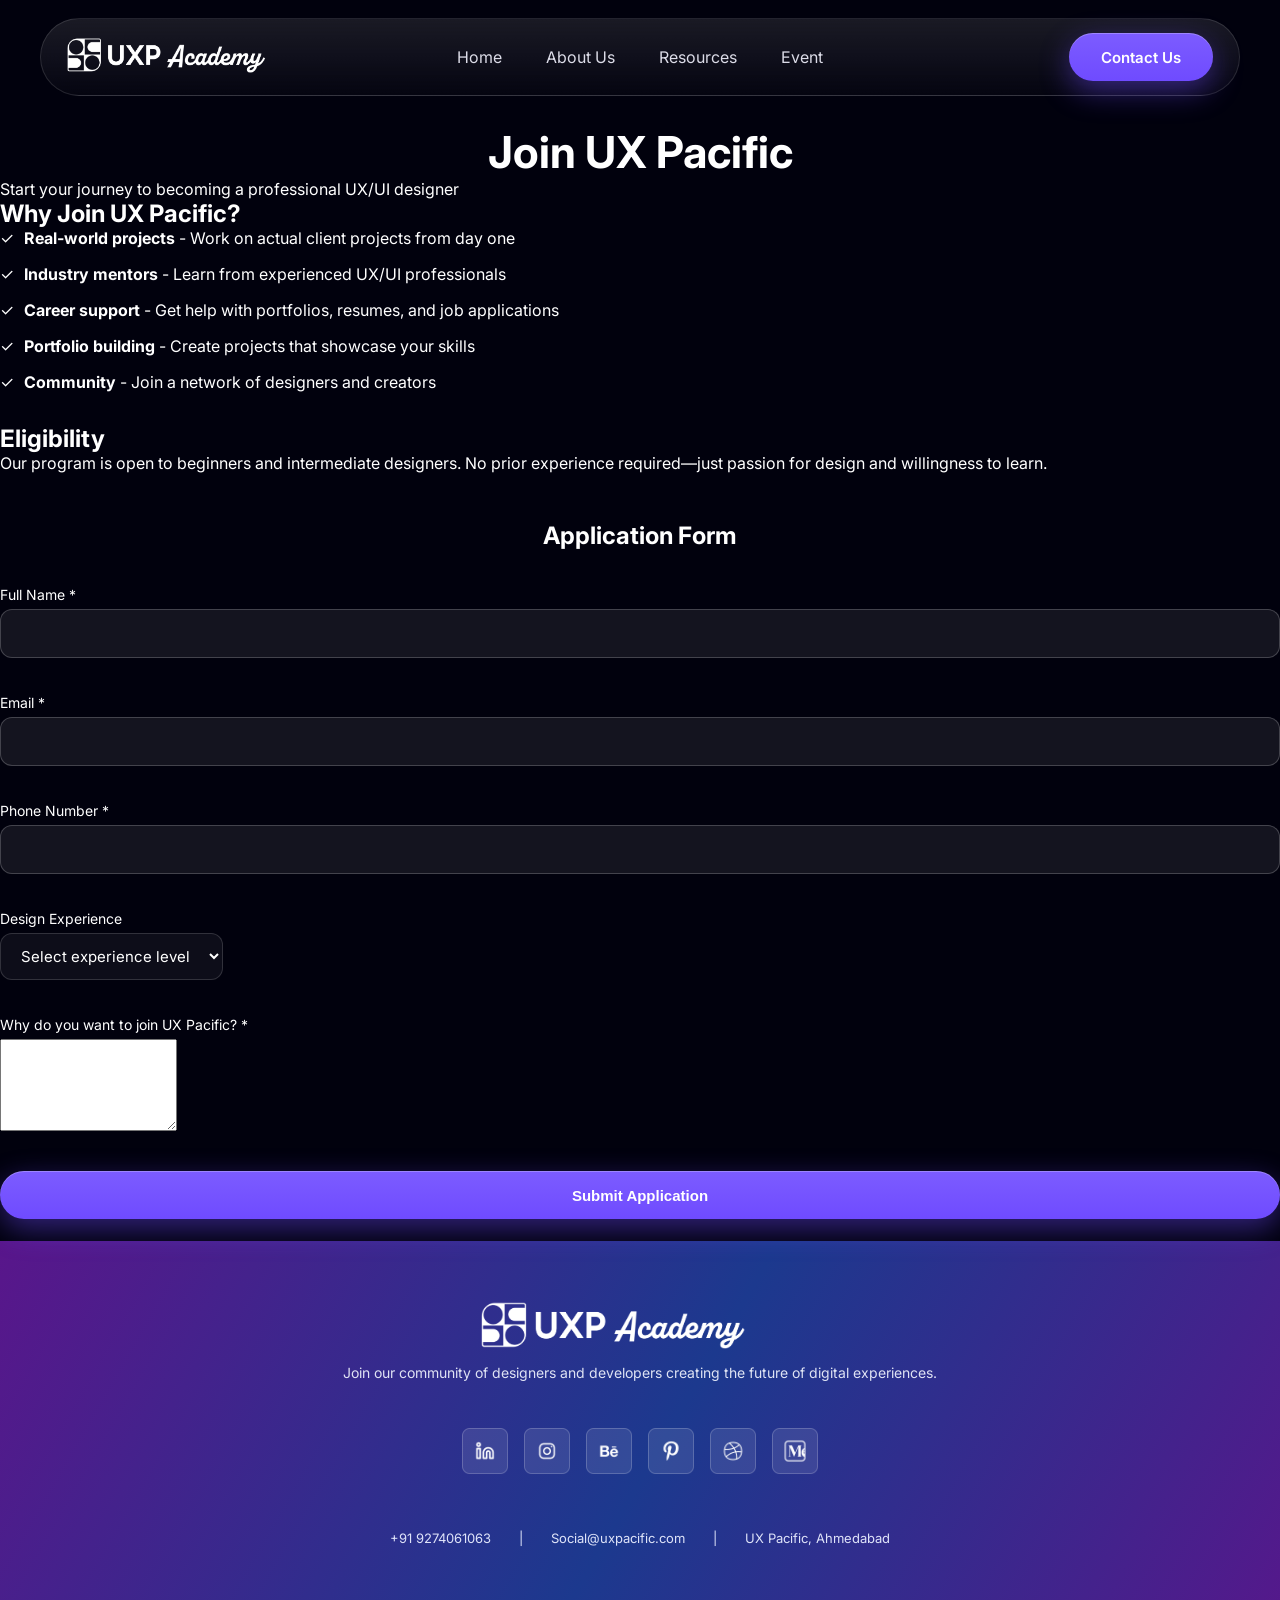
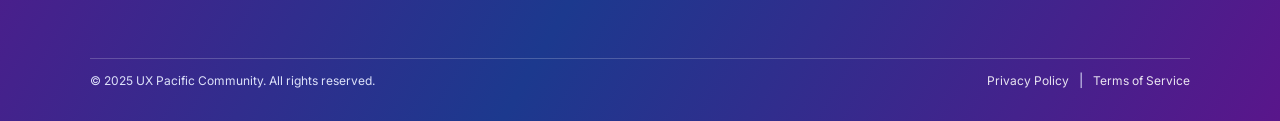
<file: apply.html>
<!DOCTYPE html>
<html lang="en">
<head>
    <meta charset="UTF-8">
    <meta name="viewport" content="width=device-width, initial-scale=1.0">
    <meta name="description" content="Apply to UX Pacific Academy - Start your UX/UI design journey">
    <title>Apply Now - UX Pacific</title>
    <link href="https://fonts.googleapis.com/css2?family=Inter:wght@300;400;500;600;700;800&display=swap" rel="stylesheet">
    <link rel="stylesheet" href="css/style.css">
    <!-- Favicon -->
    <link rel="icon" type="image/png" href="img/faviconUXP444@4x-789.png" />
</head>
<body>
    <nav class="navbar">
        <div class="navbar-container">
            <a href="index.html" class="navbar-brand">
                <img src="img/naya_1@4x.png" alt="UX Pacific Logo">
            </a>
            
            <button class="navbar-toggle" aria-label="Toggle Menu">
                <span></span>
                <span></span>
                <span></span>
            </button>
            
            <div class="navbar-menu">
                <a href="index.html" class="nav-link">Home</a>
                <a href="about.html" class="nav-link">About Us</a>
                <a href="resources.html" class="nav-link">Resources</a>
                <a href="events.html" class="nav-link">Event</a>
            </div>
            
            <a href="contact.html" class="navbar-cta btn-primary" style="margin-left: auto;">Contact Us</a>
        </div>
    </nav>

    <section class="page-hero">
        <div class="container">
            <h1>Join UX Pacific</h1>
            <p>Start your journey to becoming a professional UX/UI designer</p>
        </div>
    </section>

    <section class="page-content">
        <div class="container">
            <div class="content-card" style="margin-bottom: 48px;">
                <h2>Why Join UX Pacific?</h2>
                <ul style="list-style: none; padding: 0;">
                    <li style="margin-bottom: 16px; padding-left: 24px; position: relative;">
                        <span style="position: absolute; left: 0;">✓</span>
                        <strong>Real-world projects</strong> - Work on actual client projects from day one
                    </li>
                    <li style="margin-bottom: 16px; padding-left: 24px; position: relative;">
                        <span style="position: absolute; left: 0;">✓</span>
                        <strong>Industry mentors</strong> - Learn from experienced UX/UI professionals
                    </li>
                    <li style="margin-bottom: 16px; padding-left: 24px; position: relative;">
                        <span style="position: absolute; left: 0;">✓</span>
                        <strong>Career support</strong> - Get help with portfolios, resumes, and job applications
                    </li>
                    <li style="margin-bottom: 16px; padding-left: 24px; position: relative;">
                        <span style="position: absolute; left: 0;">✓</span>
                        <strong>Portfolio building</strong> - Create projects that showcase your skills
                    </li>
                    <li style="margin-bottom: 16px; padding-left: 24px; position: relative;">
                        <span style="position: absolute; left: 0;">✓</span>
                        <strong>Community</strong> - Join a network of designers and creators
                    </li>
                </ul>
                
                <h2 style="margin-top: 32px;">Eligibility</h2>
                <p>
                    Our program is open to beginners and intermediate designers. No prior experience required—just passion for design and willingness to learn.
                </p>
            </div>
            
            <div class="contact-form-card">
                <h2 style="text-align: center; margin-bottom: 32px;">Application Form</h2>
                <form id="applyForm" class="contact-form">
                    <div class="form-group">
                        <label for="apply-name">Full Name *</label>
                        <input type="text" id="apply-name" name="name" required>
                    </div>
                    
                    <div class="form-group">
                        <label for="apply-email">Email *</label>
                        <input type="email" id="apply-email" name="email" required>
                    </div>
                    
                    <div class="form-group">
                        <label for="apply-phone">Phone Number *</label>
                        <input type="tel" id="apply-phone" name="phone" required>
                    </div>
                    
                    <div class="form-group">
                        <label for="apply-experience">Design Experience</label>
                        <select id="apply-experience" name="experience" style="padding: 12px 16px; border-radius: 12px; background: rgba(255, 255, 255, 0.05); border: 1px solid rgba(255, 255, 255, 0.15); color: #fff; font-size: 15px; font-family: 'Inter', sans-serif;">
                            <option value="">Select experience level</option>
                            <option value="beginner">Beginner</option>
                            <option value="intermediate">Intermediate</option>
                            <option value="advanced">Advanced</option>
                        </select>
                    </div>
                    
                    <div class="form-group">
                        <label for="apply-message">Why do you want to join UX Pacific? *</label>
                        <textarea id="apply-message" name="message" rows="6" required></textarea>
                    </div>
                    
                    <button type="submit" class="btn-primary" style="width: 100%;">Submit Application</button>
                    
                    <div id="formMessage" class="form-message"></div>
                </form>
            </div>
        </div>
    </section>

    <footer class="site-footer">
        <div class="footer-main">
            <div class="footer-top">
                <div class="footer-brand">
                    <img src="img/naya_1@4x.png" alt="UX Pacific">
                    <p>Join our community of designers and developers creating the future of digital experiences.</p>
                    <div class="footer-socials">
                        <a href="https://www.linkedin.com/company/uxpacific/" target="_blank" rel="noopener" aria-label="LinkedIn">
                            <img src="img/in.png" alt="LinkedIn">
                        </a>
                        <a href="https://www.instagram.com/official_uxpacific/" target="_blank" rel="noopener" aria-label="Instagram">
                            <img src="img/i.png" alt="Instagram">
                        </a>
                        <a href="https://www.behance.net/ux_pacific" target="_blank" rel="noopener" aria-label="Behance">
                            <img src="img/be.png" alt="Behance">
                        </a>
                        <a href="https://in.pinterest.com/uxpacific/" target="_blank" rel="noopener" aria-label="Pinterest">
                            <img src="img/p.png" alt="Pinterest">
                        </a>
                        <a href="#" target="_blank" rel="noopener" aria-label="Website">
                            <img src="img/bl.png" alt="Website">
                        </a>
                           <a href="https://medium.com/@uxpacific" target="_blank" rel="noopener">
              <img src="img/medium.png" alt="Medium" />
            </a>

                            
                    </div>
                </div>
                
                <div class="footer-contact">
                    <p>+91 9274061063</p>
                    <span>|</span>
                    <p>Social@uxpacific.com</p>
                    <span>|</span>
                    <p>UX Pacific, Ahmedabad</p>
                </div>
            </div>
        </div>
        
        <div class="footer-bottom">
            <p>© 2025 UX Pacific Community. All rights reserved.</p>
            <div class="footer-links">
                <a href="privacy.html">Privacy Policy</a>
                <span>|</span>
                <a href="terms.html">Terms of Service</a>
            </div>
        </div>
    </footer>

    <script src="js/main.js"></script>
</body>
</html>
</file>
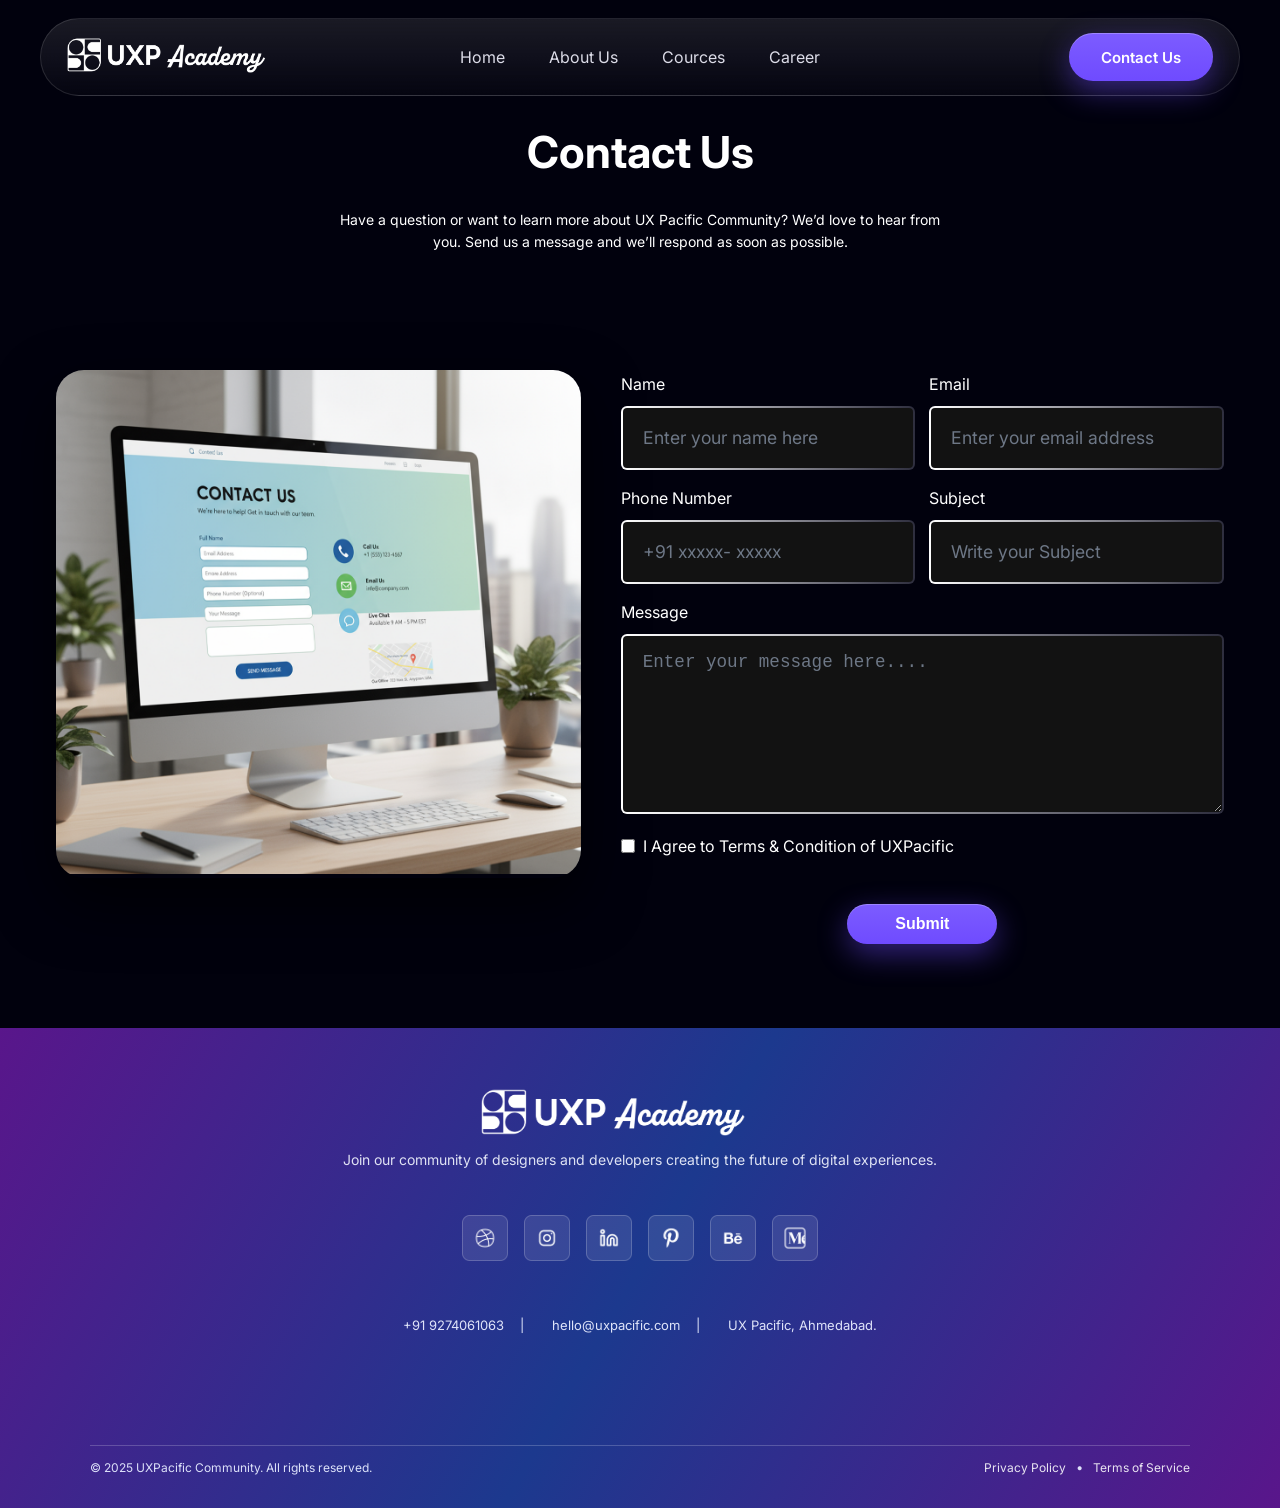
<file: contact.html>
<!DOCTYPE html>
<html lang="en">

<head>
    <meta charset="UTF-8" />
    <meta name="viewport" content="width=device-width, initial-scale=1.0" />
    <title>UX Pacific-Academy</title>

    <!-- Favicon -->
    <link rel="icon" type="image/png" href="img/faviconUXP444@4x-789.png" />

    <!-- Google Font -->
    <link href="https://fonts.googleapis.com/css2?family=Inter:wght@300;400;600;700&display=swap" rel="stylesheet" />

    <link rel="stylesheet" href="css/style.css" />
</head>

<body>
    <!-- NAVBAR -->
    <nav class="navbar">
        <div class="navbar-container">
            <!-- Logo -->
            <a href="#" class="navbar-brand">
                <img src="img/naya_1@4x.png" alt="UX Pacific Logo" />
            </a>

            <!-- Toggle Button -->
            <button class="navbar-toggle" aria-label="Toggle Menu">☰</button>

            <!-- Menu -->
            <div class="navbar-menu">
                <a href="index.html" class="nav-link ">Home</a>
                <a href="index.html#what-sectionx" class="nav-link">About Us</a>
                <a href="cources.html" class="nav-link">Cources</a>
                <a href="career.html" class="nav-link">Career</a>

            </div>

            <!-- CTA -->
            <a href="contact.html" class="navbar-cta btn-primary" style="margin-left: auto;">Contact Us</a>
        </div>
    </nav>


    <main id="home" class="main">


  <div class="hero-title-wrapper">
        <!-- <h1 class="hero-title" style="margin-top: 0;">
            <span class="title-static career-title-spacer">Career</span> -->
            <h1>Contact Us</h1>
            <!-- <span class="title-animated-wrapper">
                <span class="title-animated"></span>
            </span> -->
        </h1>

        <p class="subtitle">
             Have a question or want to learn more about UX Pacific Community? We’d love to hear from you.
                Send us a message and we’ll respond as soon as possible.
        </p>
    </div>

        <section id="contact" class="contact-section">
            <!-- <h2 class="section-title contact-title"></h2> -->
            <!-- <p class="section-subtitle contact-subtitle">
               
            </p> -->

            <div class="contact-grid">
                <!-- LEFT: Image card -->
                <div class="contact-image">
                    <img src="img/ct.png" alt="Contact screen mockup">
                </div>

                <!-- RIGHT: Form (no card background) -->
                <form class="contact-form" action="#" method="post">
                    <div class="contact-row">
                        <div class="contact-field">
                            <label for="name">Name</label>
                            <input id="name" name="name" type="text" placeholder="Enter your name here">
                        </div>
                        <div class="contact-field">
                            <label for="email">Email</label>
                            <input id="email" name="email" type="email" placeholder="Enter your email address">
                        </div>
                    </div>

                    <div class="contact-row">
                        <div class="contact-field">
                            <label for="phone">Phone Number</label>
                            <input id="phone" name="phone" type="tel" placeholder="+91 xxxxx- xxxxx">
                        </div>
                        <div class="contact-field">
                            <label for="subject">Subject</label>
                            <input id="subject" name="subject" type="text" placeholder="Write your Subject">
                        </div>
                    </div>

                    <div class="contact-field">
                        <label for="message">Message</label>
                        <textarea id="message" name="message" rows="5"
                            placeholder="Enter your message here...."></textarea>
                    </div>

                    <div class="contact-footer">
                        <label class="contact-checkbox">
                            <input type="checkbox">
                            <span>
                                I Agree to
                                <a href="#" class="contact-link">Terms &amp; Condition</a>
                                of UXPacific
                            </span>
                        </label>
                    </div>

                    <button type="submit" class="btn-primary contact-submit">Submit</button>
                </form>
            </div>
        </section>

        <!-- CTA / READY SECTION -->

    </main>


    <!-- FINAL CTA SECTION
    <section class="final-cta">
        <div class="final-cta-card">
            <h2>Shop. Collab. Create.</h2>

            <p>
                Explore UX Pacific’s exclusive merchandise, booklets, and design
                templates made for creators like you. Collaborate with our growing
                community to learn, share, and bring new ideas to life.
            </p>

            <div class="final-cta-actions">
                <a href="#" class="btn-primary">Start a Collaboration</a>
                <a href="#" class="btn-outline">Visit the Shop</a>
            </div>
        </div>
    </section> -->



    <footer id="" class="site-footer">
        <div class="footer-main">
            <div class="footer-top">
                <div class="footer-brand">
                    <img src="img/naya_1@4x.png" alt="UX Pacific" />
                    <p>
                        Join our community of designers and developers creating the future
                        of digital experiences.
                    </p>
                    <div class="footer-socials">
                        <a href="https://dribbble.com/social-ux-pacific" target="_blank" rel="noopener">
                            <img src="img/bl.png" alt="Dribbble" />
                        </a>

                        <a href="https://www.instagram.com/official_uxpacific/" target="_blank" rel="noopener">
                            <img src="img/i.png" alt="Instagram" />
                        </a>

                        <a href="https://www.linkedin.com/company/uxpacific/" target="_blank" rel="noopener">
                            <img src="img/in.png" alt="LinkedIn" />
                        </a>

                        <a href="https://in.pinterest.com/uxpacific/" target="_blank" rel="noopener">
                            <img src="img/p.png" alt="Pinterest" />
                        </a>

                        <a href="https://www.behance.net/ux_pacific" target="_blank" rel="noopener">
                            <img src="img/be.png" alt="Behance" />
                        </a>

                           <a href="https://medium.com/@uxpacific" target="_blank" rel="noopener">
              <img src="img/medium.png" alt="Medium" />
            </a>
                    </div>
                </div>

                <div class="footer-contact">
                    <p>+91 9274061063&nbsp;&nbsp;&nbsp;&nbsp;|</p>
                    <p>hello@uxpacific.com&nbsp;&nbsp;&nbsp;&nbsp;|</p>
                    <p>UX Pacific, Ahmedabad.</p>
                </div>
            </div>
        </div>

        <div class="footer-bottom">
            <p>© 2025 UXPacific Community. All rights reserved.</p>
            <div class="footer-links">
                <a href="#">Privacy Policy</a>
                <span>•</span>
                <a href="#">Terms of Service</a>
            </div>
        </div>
    </footer>

    <!-- <script src="js/main.js"></script> -->
    <script>
        const toggle = document.querySelector(".navbar-toggle");
        const menu = document.querySelector(".navbar-menu");

        toggle.addEventListener("click", () => {
            menu.classList.toggle("show");
        });
    </script>
</body>
<!-- </html> -->
</file>
<file: css/style.css>
:root {
  --glass: rgba(255, 255, 255, 0.08);
  --border: rgba(255, 255, 255, 0.15);
  --primary: #5b6cff;
}

* {
  margin: 0;
  padding: 0;
  box-sizing: border-box;
}

body {
  font-family: "Inter", sans-serif;
  /* background: radial-gradient(circle at top, #0b0b24 0%, #020210 70%); */
  min-height: 100vh;
  background: #01010D;
  color: #fff;
  overflow-x: hidden;
}

/* NAVBAR */
.navbar {
  position: fixed;
  top: 18px;
  width: 100%;
  z-index: 1000;
}

.navbar-container {
  max-width: 1200px;
  margin: auto;
  padding: 14px 26px;

  display: flex;
  align-items: center;
  gap: 20px;

  background: linear-gradient(180deg,
      rgba(255, 255, 255, 0.1),
      rgba(255, 255, 255, 0.02));
  backdrop-filter: blur(18px);
  border: 1px solid rgba(255, 255, 255, 0.12);
  border-radius: 999px;

  /* box-shadow: 0 20px 50px rgba(0, 0, 0, 0.45),
      inset 0 1px 0 rgba(255, 255, 255, 0.15); */
}

.navbar-brand img {
  height: 36px;
}

/* Center menu */
.navbar-menu {
  position: absolute;
  left: 50%;
  transform: translateX(-50%);
  display: flex;
  gap: 8px;
}

.nav-link {
  padding: 8px 18px;
  border-radius: 999px;
  color: #dcdce8;
  font-size: 16px;
  transition: all 0.25s ease;
  text-decoration: none;
}

.nav-link:hover,
.nav-link.active {
  background: rgba(255, 255, 255, 0.12);
  color: #fff;
}

/* CTA */
.navbar-cta {
  /* margin-left: 12px; */
  padding: 10px 22px;
  border-radius: 999px;
  background: linear-gradient(180deg, #6f7cff, #4c56e0);
  color: #fff;
  text-decoration: none;
  font-size: 16px;
  font-weight: 600;
  margin-left: auto;
}

/* TOGGLE */
.navbar-toggle {
  display: none;
  margin-left: auto;
  background: none;
  border: none;
  color: #fff;
  font-size: 22px;
  cursor: pointer;
}

.btn-primary {
  display: inline-flex;
  align-items: center;
  justify-content: center;
  height: 48px;
  color: rgb(255, 255, 255);
  font-size: 15px;
  font-weight: 600;
  cursor: pointer;
  box-shadow: rgba(111, 75, 255, 0.45) 0px 10px 30px,
    rgba(255, 255, 255, 0.25) 0px 1px 0px inset;
  padding: 0px 32px;
  border-radius: 999px;
  background: linear-gradient(rgb(124, 92, 255), rgb(111, 75, 255));
  text-decoration: none;
  white-space: nowrap;
  border-width: initial;
  border-style: none;
  border-color: initial;
  border-image: initial;
  transition: transform 0.2s, box-shadow 0.2s, background 0.2s;
}

.btn-primary:hover {
  transform: translateY(-2px);
  box-shadow: rgba(111, 75, 255, 0.6) 0px 15px 40px,
    rgba(255, 255, 255, 0.25) 0px 1px 0px inset;
  background: linear-gradient(rgb(134, 102, 255), rgb(121, 85, 255));
}

.btn-outline {
  display: inline-flex;
  align-items: center;
  justify-content: center;
  height: 48px;
  color: rgb(255, 255, 255);
  font-size: 15px;
  font-weight: 500;
  cursor: pointer;
  box-shadow: rgba(124, 92, 255, 0.25) 0px 0px 0px 1px inset;
  padding: 0px 32px;
  border-radius: 999px;
  background: transparent;
  text-decoration: none;
  white-space: nowrap;
  border-width: 1.5px;
  border-style: solid;
  border-color: rgba(124, 92, 255, 0.65);
  border-image: initial;
  transition: background-color 0.2s, border-color 0.2s, transform 0.2s;
}

.btn-primary-gradient {
  background: radial-gradient(#30496e, #32329b);
  border: none;
  border-radius: 30px;
  padding: 10px 22px;
  color: #fff;
}

.hero .btn-lg {
  padding: 14px 36px;
  border-radius: 40px;
  font-size: 16px;
  /* text-decoration: none; */
}

/* ================= MOBILE ================= */
/* ================= MOBILE ================= */
@media (max-width: 768px) {
  .navbar-container {
    border-radius: 22px;
    position: relative;
  }

  .navbar-toggle {
    display: block;
  }

  .navbar-menu {
    position: absolute;
    top: calc(100% + 12px);
    left: 0;
    right: 0;
    width: 100%;
    
    flex-direction: column;
    background: rgba(10, 10, 40, 0.98);
    border-radius: 22px;
    padding: 16px;

    backdrop-filter: blur(20px);
    box-shadow: 0 30px 80px rgba(0, 0, 0, 0.7);

    opacity: 0;
    visibility: hidden;
    transform: translateY(-12px);
    transition: 0.3s ease;
  }

  .navbar-menu.show {
    opacity: 1;
    visibility: visible;
    transform: translateY(0);
  }

  .navbar-cta {
    display: flex !important;
    position: absolute !important;
    right: 70px;
    top: 50%;
    transform: translateY(-50%);
    width: 38px;
    height: 38px;
    padding: 0 !important;
    border-radius: 12px;
    background: rgba(255, 255, 255, 0.08) !important;
    border: 1px solid rgba(255, 255, 255, 0.15) !important;
    color: transparent !important;
    font-size: 0 !important;
    align-items: center;
    justify-content: center;
    box-shadow: none !important;
    margin: 0 !important;
  }

  .navbar-cta::after {
    content: "";
    display: block;
    width: 18px;
    height: 18px;
    background-image: url("data:image/svg+xml,%3Csvg fill='%23ffffff' viewBox='0 0 24 24' xmlns='http://www.w3.org/2000/svg'%3E%3Cpath d='M22 6c0-1.1-.9-2-2-2H4c-1.1 0-2 .9-2 2v12c0 1.1.9 2 2 2h16c1.1 0 2-.9 2-2V6zm-2 0l-8 5-8-5h16zm0 12H4V8l8 5 8-5v10z'/%3E%3C/svg%3E");
    background-size: contain;
    background-repeat: no-repeat;
    background-position: center;
  }

  .nav-link {
    width: 100%;
    text-align: left;
    padding: 14px 18px;
  }
}

/* Hero  */

/* Animated Hero Section Styles */
.animated-hero {
  width: 100%;
  /* background: linear-gradient(135deg, #0f0f23 0%, #1a1a2e 100%); */
}

.hero-container {
  max-width: 1200px;
  margin: 0 auto;
  padding: 0 1rem;
}

.hero-content {
  display: flex;
  flex-direction: column;
  align-items: center;
  justify-content: center;
  gap: 2rem;
  padding: 5rem 0;
}

/* Badge Button */
.hero-badge-wrapper {
  display: flex;
  justify-content: center;
}

.hero-badge {
  display: inline-flex;
  align-items: center;
  gap: 0.75rem;
  padding: 0.5rem 1rem;
  background: rgba(255, 255, 255, 0.1);
  border: 1px solid rgba(255, 255, 255, 0.2);
  border-radius: 9999px;
  color: #e2e8f0;
  font-size: 0.875rem;
  text-decoration: none;
  transition: all 0.3s ease;
  margin: 0;
}

.hero-badge:hover {
  background: rgba(255, 255, 255, 0.15);
  transform: translateY(-2px);
}

.hero-badge .arrow-icon {
  width: 1rem;
  height: 1rem;
}

/* Title Section */
.hero-title-wrapper {
  display: flex;
  flex-direction: column;
  align-items: center;
  gap: 1rem;
}

.hero-title {
  font-size: 3rem;
  font-weight: 400;
  letter-spacing: -0.025em;
  text-align: center;
  color: #94a3b8;
  max-width: 42rem;
  margin: 0;
  line-height: 1.2;
}

.title-static {
  display: block;
  color: #e7e7e7;
}

.title-animated-wrapper {
  position: relative;
  display: flex;
  justify-content: center;
  overflow: hidden;
  min-height: 1.3em;
  padding: 0.25rem 0;
}

.title-animated {
  font-weight: 600;
  color: #ffffff;
  display: inline-block;
}

/* Word Animation */
.title-word {
  position: absolute;
  left: 50%;
  transform: translateX(-50%);
  opacity: 0;
  transition: all 0.5s cubic-bezier(0.4, 0, 0.2, 1);
}

.title-word.active {
  opacity: 1;
  transform: translateX(-50%) translateY(0);
}

.title-word.exit-up {
  opacity: 0;
  transform: translateX(-50%) translateY(-100%);
}

.title-word.enter-down {
  opacity: 0;
  transform: translateX(-50%) translateY(100%);
}

/* Description */
.hero-description {
  font-size: 1.125rem;
  line-height: 1.75;
  letter-spacing: -0.01em;
  color: #64748b;
  max-width: 42rem;
  text-align: center;
  margin: 0;
}

/* Buttons */
.hero-buttons {
  display: flex;
  flex-direction: row;
  gap: 0.75rem;
}

.btn-hero {
  background: linear-gradient(180deg, #6f7cff, #4c56e0);
  display: inline-flex;
  align-items: center;
  gap: 0.75rem;
  padding: 0.75rem 1.5rem;
  border-radius: 999px;
  font-size: 1rem;
  font-weight: 500;
  text-decoration: none;
  transition: all 0.3s ease;
  cursor: pointer;
}

.btn-outline {
  background: transparent;
  border: 1px solid rgba(255, 255, 255, 0.2);
  color: #e2e8f0;
}

.btn-outline:hover {
  background: rgba(255, 255, 255, 0.1);
  border-color: rgba(255, 255, 255, 0.3);
}

.btn-hero svg {
  width: 1rem;
  height: 1rem;
}

/* Responsive Design */
@media (min-width: 768px) {
  .hero-content {
    padding: 10rem 0;
  }

  .hero-title {
    font-size: 62px;
  }

  .title-animated-wrapper {
    padding-bottom: 1rem;
    padding-top: 0.25rem;
  }

  .hero-description {
    font-size: 1.25rem;
    margin-bottom: 16px;
    color: #bdbdbd;
  }
}

@media (max-width: 640px) {
  .hero-content {
    padding-top: 8rem;
    padding-bottom: 4rem;
    gap: 1.5rem;
  }

  .hero-title {
    font-size:30px;
  }

  .hero-description {
    font-size: 15px;
  }

  .hero-buttons {
    flex-direction: column;
    width: 100%;
    align-items: center;
    gap: 1rem;
  }

  .btn-hero {
    justify-content: center;
    width: 100%;
  }
  
  .cta-wrapper {
    display: flex;
    justify-content: center;
    width: 100%;
  }
}





.cta-wrapper {
  position: relative;
  /* display: inline-block; */
}

/* Hover Image Box */
.hover-image {
  position: absolute;
  bottom: 120%;
  /* position above button */
  left: 50%;
  transform: translateX(-50%) translateY(10px);
  opacity: 0;
  visibility: hidden;
  transition: all 0.3s ease;
  z-index: 10;
}

/* Image Styling */
.hover-image img {
  width: 120px;
  border-radius: 12px;
  box-shadow: 0 15px 40px rgba(0, 0, 0, 0.25);
}

/* Show on Hover */
.cta-wrapper:hover .hover-image {
  opacity: 1;
  visibility: visible;
  transform: translateX(-50%) translateY(0);
}

/* ===============================
     WHAT WE DO – FINAL VERSION
  ================================ */

.what-section {
  padding: 100px 16px;
  background: transparent;
}

.what-container {
  max-width: 1200px;
  margin: auto;
}

/* Header */
.what-header {
  text-align: center;
  margin-bottom: 60px;
}

.what-header h2 {
  font-size: 42px;
  font-weight: 800;
}

.what-header p {
  margin-top: 10px;
  font-size: 14px;
  color: var(--text-muted);
}

.what-section-content {
  /* border: 1px solid rgba(255, 255, 255, 0.15); */
  border-radius: 20px;
  padding: 20px;
  width: 100%;
  max-width: 1200px;
  margin: 0 auto;
  display: flex;
  flex-direction: column;
}

/* ================= TOP GRID ================= */

.what-top-grid {
  display: grid;
  grid-template-columns: 2fr 1fr;
  gap: 24px;
  margin-bottom: 32px;
}

/* Image Card */
.what-image {
  border-radius: 20px;
  overflow: hidden;
  border: 1px solid rgba(255, 255, 255, 0.15);
  width: 100%;
  height: auto;
  min-height: 220px;
}

.what-image img {
  width: 100%;
  height: 100%;
  object-fit: cover;
}

/* About Card */
.what-about {
  padding: 28px;
  border-radius: 20px;
  background: linear-gradient(180deg,
      rgba(255, 255, 255, 0.06),
      rgba(255, 255, 255, 0.02));
  border: 1px solid rgba(255, 255, 255, 0.15);
  text-align: center;
}

.what-about h3 {
  font-size: 26px;
  margin-bottom: 12px;
  text-align: center;
}

.what-about p {
  font-size: 15px;
  line-height: 1.6;
  color: var(--text-muted);
  margin-bottom: 10px;
}

/* ================= BOTTOM CARDS ================= */

.what-cards {
  display: grid;
  grid-template-columns: repeat(3, 1fr);
  gap: 24px;
}

.what-card {
  padding: 28px;
  border-radius: 20px;
  background: linear-gradient(180deg,
      rgba(255, 255, 255, 0.06),
      rgba(255, 255, 255, 0.02));
  border: 1px solid rgba(255, 255, 255, 0.15);
  transition: 0.3s ease;
  width: 100%;
  min-height: 220px;
  /* NEW */
  text-align: center;
}

.what-card:hover {
  transform: translateY(-6px);
  border-color: var(--primary);
}

.card-icon {
  width: 38px;
  height: 38px;
  border-radius: 10px;
  background: rgba(255, 255, 255, 0.12);

  display: flex;
  align-items: center;
  justify-content: center;

  margin: 0 auto 14px;
  /* CENTER ICON */
  font-size: 18px;
}

.what-card h4 {
  font-size: 16px;
  margin-bottom: 8px;
  margin-top: 26px;
}

.what-card p {
  font-size: 13px;
  line-height: 1.6;
  color: var(--text-muted);
}

/* ================= RESPONSIVE ================= */

@media (max-width: 900px) {
  .what-top-grid {
    grid-template-columns: 1fr;
  }

  .what-image {
    height: 220px;
  }

  .what-cards {
    grid-template-columns: 1fr;
  }
}

@media (max-width: 480px) {
  .what-header h2 {
    font-size: 28px;
  }

  .what-about,
  .what-card {
    padding: 20px;
  }
}

/* ===============================
     WHAT YOU WILL LEARN
  ================================ */

.learn-section {
  padding: 100px 16px;
}

.learn-container {
  max-width: 1200px;
  margin: auto;
  text-align: center;
}

/* Small write-up */
.learn-intro {
  font-size: 14px;
  color: var(--text-muted);
  max-width: 520px;
  margin: 0 auto 18px;
  line-height: 1.6;
}

/* Title */
.learn-title {
  font-size: 40px;
  font-weight: 800;
  margin-bottom: 32px;
}

.learn-title span {
  font-weight: 500;
  font-size: 18px;
  color: var(--text-muted);
}

/* Cards layout */
.learn-cards {
  display: grid;
  grid-template-columns: repeat(3, 1fr);
  gap: 40px;
}

/* Card base */
.learn-card {
  position: relative;
  padding: 32px 26px;
  border-radius: 22px;
  border: 1px solid rgba(255, 255, 255, 0.15);
  background: linear-gradient(180deg,
      rgba(255, 255, 255, 0.06),
      rgba(255, 255, 255, 0.02));
  text-align: center;
  overflow: hidden;
  min-height: 275px;
  width: 100%;
}

/* Diagonal pattern */
.learn-card::before {
  content: "";
  position: absolute;
  inset: 0;
  background-size: 14px 14px;
  opacity: 0.25;
  pointer-events: none;
}

/* Pattern colors */
.learn-card.green::before {
  /* background-image: repeating-linear-gradient(
      135deg,
      rgba(70,255,150,0.35) 0,
      rgba(70,255,150,0.35) 4px,
      transparent 4px,
      transparent 10px
    ); */
}

.learn-card.pink::before {
  /* background-image: url(img/DMDM.png); */
}

.learn-card.teal::before {
  /* background-image: repeating-linear-gradient(
      135deg,
      rgba(80,220,220,0.35) 0,
      rgba(80,220,220,0.35) 4px,
      transparent 4px,
      transparent 10px
    ); */
}

/* Icon dot */
/* .learn-icon {
    width: 46px;
    height: 46px;
    border-radius: 50%;
  
    background: rgba(0, 0, 0, 0.7);
    border: 2px solid rgba(255, 255, 255, 0.6);
  
    display: flex;
    align-items: center;
    justify-content: center;
  
    margin: 0 auto 16px;
    position: relative;
    z-index: 2;
  } */

.learn-icon img {
  width: 50x;
  height: 50px;
  /* object-fit: contain; */
  /* filter: brightness(1.1); */
}

/* Card text */
.learn-card h4 {
  font-size: 18px;
  margin-bottom: 10px;
  position: relative;
  z-index: 1;
  margin-top: 15px;
}

.learn-card p {
  font-size: 14px;
  color: var(--text-muted);
  line-height: 1.6;
  position: relative;
  z-index: 1;
}

/* ===============================
     RESPONSIVE
  ================================ */

@media (max-width: 900px) {
  .learn-cards {
    grid-template-columns: 1fr;
  }
}

@media (max-width: 480px) {
  .learn-title {
    font-size: 28px;
  }

  .learn-title span {
    display: block;
    margin-top: 6px;
  }

  .learn-card {
    padding: 26px 20px;
  }
}

/* ===============================
     PROGRAM DETAILS – FINAL CSS
  ================================ */

.program-details {
  max-width: 1200px;
  margin: auto;
}

.program-container {
  /* background: radial-gradient(circle at top, #14142b, #06060c); */
  border-radius: 20px;
  padding: 50px;
  border: 1px solid rgba(255, 255, 255, 0.15);
  /* box-shadow: 0 20px 60px rgba(0, 0, 0, 0.6); */
}

/* Header */
.program-header {
  text-align: center;
  margin-bottom: 50px;
}

.program-header h1 {
  font-size: 48px;
  font-weight: 700;
}

.program-header p {
  margin-top: 10px;
  color: #a0a0b5;
  font-size: 16px;
}

/* Content */
.program-content {
  display: grid;
  grid-template-columns: 1fr auto 1.3fr auto 1fr;
  gap: 40px;
  align-items: center;
}

/* Left Info */
.program-info .info-item {
  display: flex;
  align-items: center;
  gap: 14px;
  margin-bottom: 22px;
  font-size: 18px;
}

.icon {
  background: linear-gradient(135deg, #5f4ad8, #8a7bff);
  padding: 12px;
  border-radius: 12px;
}

/* Divider */
.divider {
  width: 1px;
  height: 180px;
  background: rgba(255, 255, 255, 0.15);
}




/* Mentors */
.mentors h3,
.pricing h3 {
  font-size: 24px;
  margin-bottom: 20px;
}

.mentor-card {
  display: flex;
  align-items: center;
  gap: 14px;
  margin-bottom: 20px;
}

.mentor-card img {
  width: 56px;
  height: 56px;
  border-radius: 12px;
  object-fit: cover;
}

.mentor-card h4 {
  font-size: 16px;
}

.mentor-card p {
  font-size: 14px;
  color: #9fa0b5;
}

.linkedin {
  margin-left: auto;
  background: #0077b5;
  width: 26px;
  height: 26px;
  border-radius: 6px;
  display: grid;
  place-items: center;
  font-weight: 700;
  font-size: 14px;
}

/* Pricing */
.price {
  display: flex;
  align-items: center;
  gap: 16px;
  margin: 20px 0;
}

.price .current {
  font-size: 42px;
  font-weight: 700;
}

.price .old {
  text-decoration: line-through;
  color: #7d7d95;
  font-size: 20px;
}

.note {
  color: #9fa0b5;
  font-size: 14px;
  margin-bottom: 30px;
}

.apply-btn {
  background: linear-gradient(135deg, #6b5cff, #9b8cff);
  border: none;
  padding: 14px 36px;
  border-radius: 30px;
  font-size: 16px;
  color: #fff;
  cursor: pointer;
  transition: transform 0.2s ease, box-shadow 0.2s ease;
}

.apply-btn:hover {
  transform: translateY(-2px);
  box-shadow: 0 10px 30px rgba(107, 92, 255, 0.4);
}

/* Responsive */
@media (max-width: 900px) {
  .program-container {
    padding: 30px;
  }
  
  .program-content {
    grid-template-columns: 1fr;
  }

  .divider {
    display: none;
  }

  .program-header h1 {
    font-size: 36px;
  }
}

@media (max-width: 480px) {
  .program-container {
    padding: 24px 16px;
  }

  .program-header h1 {
    font-size: 28px;
  }

  .program-info .info-item {
    font-size: 15px;
  }

  .price .current {
    font-size: 32px;
  }

  .apply-btn {
    width: 100%;
    text-align: center;
    margin-top: 10px;
  }
}

/* ================= TESTIMONIALS / COMMUNITY ================= */

.reviews-grid-container {
  width: 100%;
  overflow: hidden;
  position: relative;
  padding: 40px 0;
  -webkit-mask-image: linear-gradient(to right,
      transparent,
      black 8%,
      black 92%,
      transparent);
  mask-image: linear-gradient(to right,
      transparent,
      black 8%,
      black 92%,
      transparent);
}

.reviews-grid {
  display: flex;
  width: max-content;
  animation: scroll 45s linear infinite;
}

.review-card-set {
  display: flex;
  flex-shrink: 0;
}

/* ===== CARD ===== */
.testimonial-card {
  width: 310px;
  min-height: 286px;
  padding: 24px;
  margin: 16px;
  border-radius: 16px;
  flex-shrink: 0;

  display: flex;
  flex-direction: column;
  gap: 18px;

  border: 1px solid rgba(255, 255, 255, 0.12);
  box-shadow: 0 10px 30px rgba(0, 0, 0, 0.35);
  color: #e5e7eb;
}

/* Header */
.card-header {
  display: flex;
  justify-content: space-between;
  align-items: center;
}

.stars {
  display: flex;
  gap: 4px;
}

.stars svg {
  width: 18px;
  height: 18px;
}

/* Pill */
.pill {
  padding: 6px 12px;
  font-size: 11px;
  border-radius: 999px;
  border: 1px solid rgba(255, 255, 255, 0.4);
  white-space: nowrap;
}

/* Quote */
.quote {
  font-size: 15px;
  line-height: 1.6;
  color: #d1d5db;
  flex-grow: 1;
}

/* Author */
.author {
  display: flex;
  align-items: center;
  gap: 12px;
  margin-top: auto;
}

.avatar img {
  width: 44px;
  height: 44px;
  border-radius: 50%;
  border: 2px solid #fff;
  object-fit: cover;
}

.author-info .name {
  font-size: 15px;
  font-weight: 700;
  color: #fff;
}

.author-info .title {
  font-size: 13px;
  color: #9ca3af;
}

/* ===== ANIMATION ===== */
@keyframes scroll {
  from {
    transform: translateX(0);
  }

  to {
    transform: translateX(-50%);
  }
}

/* ================= RESPONSIVE ================= */

@media (max-width: 768px) {
  .testimonial-card {
    width: 280px;
    min-height: 320px;
    padding: 20px;
  }

  .quote {
    font-size: 14px;
  }

  .author-info .name {
    font-size: 14px;
  }
}

@media (max-width: 480px) {
  .reviews-grid-container {
    padding: 24px 0;
  }

  .testimonial-card {
    width: 300px;
    min-height: 270px;
    margin: 12px;
  }
}

/* ===== FOOTER BASE (MOBILE FIRST) ===== */
.site-footer {
  margin-top: auto;
  color: #ffffff;
  /* background: linear-gradient(120deg, #1a1248, #5629c5); */
  background: linear-gradient(120deg, #59168b, #1c398e, #59168b);
  display: flex;
  flex-direction: column;
  align-items: center;
  padding: 40px 16px 24px;
}

/* main container width like 1440 layout */
.footer-main,
.footer-bottom {
  width: 100%;
  max-width: 1100px;
}

/* ===== TOP SECTION ===== */
.footer-main {
  display: flex;
  justify-content: center;
}

.footer-top {
  width: 100%;
  display: flex;
  flex-direction: column;
  align-items: center;
  gap: 24px;
  text-align: center;
  margin-bottom: 40px;
}

.footer-brand {
  display: flex;
  flex-direction: column;
  align-items: center;
  /* ⬅ This ensures proper centering */
  justify-content: center;
  width: 100%;
}

.footer-brand img {
  display: block;
  height: 48px;
  /* Slightly bigger like Figma */
  margin: 0 auto 12px;
  /* ⬅ True centering */
}

.footer-brand p {
  margin: 0;
  font-size: 14px;
  max-width: 620px;
  line-height: 1.7;
  color: rgba(243, 246, 255, 0.9);
  margin-bottom: 15px;
}

/* Social icons row */
.footer-socials {
  display: flex;
  gap: 16px;
  justify-content: center;
  align-items: center;
  margin-top: 28px;
}

/* reset default link styles */
.footer-socials a {
  text-decoration: none;
}

/* the rounded glass boxes */
/* .footer-socials a {
    width: 44px;
    height: 44px;
    border-radius: 12px;
    background: rgba(255,255,255,0.06);
    border: 1px solid rgba(255,255,255,0.18);
    backdrop-filter: blur(8px);
  
    display: inline-flex;
    align-items: center;
    justify-content: center;
  
    transition: transform 0.3s ease, box-shadow 0.3s ease, background 0.3s ease;
  } */

/* icon inside */
.footer-socials a img {
  width: 46px;
  height: 46px;
  display: block;
}

/* Removed overlap to fix multi-replace chunk overlap */
/* .footer-socials a:hover {
    transform: rotateZ(-10deg) scale(1.06);
    background: rgba(255,255,255,0.12);
    box-shadow: 0 8px 24px rgba(0,0,0,0.45);
  } */

/* hover effect (same tilt you liked) */
/* .footer-socials a:hover {
    transform: rotateZ(-10deg) scale(1.06);
    background: rgba(255,255,255,0.12);
    box-shadow: 0 8px 24px rgba(0,0,0,0.45);
  } */

/* Contact line */
.footer-contact {
  display: flex;
  flex-direction: column;
  /* mobile: stacked */
  gap: 8px;
  align-items: center;
  justify-content: center;
  font-size: 13px;
  color: rgba(233, 237, 255, 0.95);
  margin-top: 10px;
}

.footer-contact p {
  margin: 0;
  white-space: nowrap;
}

/* ===== BOTTOM SECTION ===== */
.footer-bottom {
  border-top: 1px solid rgba(255, 255, 255, 0.2);
  margin-top: 24px;
  padding-top: 14px;
  display: flex;
  flex-direction: column;
  /* mobile: stacked */
  gap: 10px;
  align-items: center;
  justify-content: center;
  font-size: 12px;
  color: rgba(230, 235, 255, 0.95);
}

.footer-bottom p {
  margin: 0;
}

/* Links row */
.footer-links {
  display: flex;
  align-items: center;
  gap: 10px;
}

.footer-links a {
  color: rgba(255, 255, 255, 0.88);
  text-decoration: none;
  font-size: 12px;
}

.footer-links a:hover {
  text-decoration: underline;
}

/* Dot between links */
.footer-links span {
  display: inline-block;
  font-size: 13px;
  transform: translateY(-1px);
}

.footer-socials img:hover {
  transform: rotateZ(-12deg) scale(1.06);
  filter: drop-shadow(0 4px 12px rgba(255, 255, 255, 0.18));
}

/* ===== TABLET & DESKTOP ===== */
@media (min-width: 768px) {
  .site-footer {
    padding: 50px 24px 28px;
  }

  .footer-contact {
    flex-direction: row;
    /* row on tablet+ */
    gap: 28px;
    margin-top: 16px;
    margin-bottom: 40px;
  }

  .footer-bottom {
    flex-direction: row;
    justify-content: space-between;
    align-items: center;
    gap: 0;
    margin-top: 32px;
  }

  .footer-bottom p {
    text-align: left;
  }
}

@media (min-width: 1024px) {
  .site-footer {
    padding: 60px 32px 32px;
    min-height: 474px;
    /* match Figma height on desktop */
  }

  .footer-top {
    gap: 28px;
  }
}

/* ===============================
           FINAL CTA SECTION
        ================================ */

.final-cta {
  padding: 80px 16px 100px;
}

.final-cta-card {
  max-width: 1200px;
  margin: 0 auto;
  padding: 64px 32px;

  border-radius: 32px;
  border: 1px solid rgba(255, 255, 255, 0.15);

  background: radial-gradient(circle at top right,
      rgba(111, 75, 255, 0.35),
      transparent 40%),
    radial-gradient(circle at bottom left,
      rgba(111, 75, 255, 0.25),
      transparent 45%),
    rgba(8, 8, 24, 0.85);

  backdrop-filter: blur(24px);
  -webkit-backdrop-filter: blur(24px);

  text-align: center;
}

.final-cta-card h2 {
  font-size: 48px;
  font-weight: 800;
  margin-bottom: 16px;
}

.final-cta-card p {
  max-width: 720px;
  margin: 0 auto 32px;
  font-size: 15px;
  line-height: 1.6;
  color: var(--text-muted);
}

/* Buttons */
.final-cta-actions {
  display: flex;
  justify-content: center;
  gap: 16px;
  flex-wrap: wrap;
}

.final-cta-actions .btn-primary,
.final-cta-actions .btn-outline {
  min-width: 200px;
}

/* ===============================
           RESPONSIVE
        ================================ */

@media (max-width: 900px) {
  .final-cta-card h2 {
    font-size: 36px;
  }
}

@media (max-width: 600px) {
  .final-cta {
    padding: 56px 12px 80px;
  }

  .final-cta-card {
    padding: 40px 20px;
    border-radius: 24px;
  }

  .final-cta-card h2 {
    font-size: 28px;
  }

  .final-cta-card p {
    font-size: 14px;
  }

  .final-cta-actions {
    flex-direction: column;
    gap: 12px;
  }

  .final-cta-actions a {
    width: 100%;
  }
}



.contact-section {
  max-width: 1200px;
  margin: 0 auto;
  padding: 16px 16px 80px;
}

.contact-title {
  font-size: 40px;
  font-weight: 700;
  text-align: center;
  margin: 16px 0 15px;
}

.contact-subtitle {
  max-width: 640px;
  text-align: center;
  /* color: var(--text-muted); */
  font-size: 14px;
  /* max-width: 600px; */
  margin: 0 auto 50px;
}

/* GRID: image + form */
.contact-grid {
  margin-top: 40px;
  display: flex;
  flex-direction: column;
  gap: 28px;
}

/* LEFT IMAGE CARD */
.contact-image {
  flex: 1;
  border-radius: 28px;
  overflow: hidden;
  box-shadow: 0 24px 60px rgba(0, 0, 0, 0.7);
}

.contact-image img {
  width: 100%;
  height: 100%;
  object-fit: cover;
}

/* RIGHT FORM – sits directly on page background */
.contact-form {
  flex: 1.15;
  display: flex;
  flex-direction: column;
  gap: 18px;
  padding: 4px 0;
  /* just a little spacing */
  background: transparent;
  border: none;
}

/* two-column rows (desktop) */
.contact-row {
  display: flex;
  flex-direction: column;
  gap: 14px;
}

/* labels + fields */
.contact-field {
  display: flex;
  flex-direction: column;
  gap: 6px;
}

.contact-field label {
  font-size: 16px;
  color: var(--text-muted);
}

.contact-field input,
.contact-field textarea {
  height: 64px;
  width: 100%;
  background: linear-gradient(#121212, #121212) padding-box,
    linear-gradient(to right, #ffffff 0%, #2e2e3e 100%) border-box;
  border: 2px solid transparent;
  border-radius: 6px;
  color: #eee;
  padding: 16px 20px;
  font-size: 1.1rem;
  outline: none;
}

.contact-field input::placeholder,
.contact-field textarea::placeholder {
  color: rgba(148, 163, 184, 0.7);
}

.contact-field input:focus,
.contact-field textarea:focus {
  border-color: var(--accent);
}

/* make message big like screenshot */
.contact-field textarea {
  min-height: 180px;
  resize: vertical;
}

/* checkbox row */
.contact-footer {
  margin-top: 4px;
  display: flex;
  align-items: center;
  justify-content: flex-start;
}

.contact-checkbox {
  display: inline-flex;
  align-items: center;
  gap: 8px;
  font-size: 16px;
  color: var(--text-muted);
}

.contact-checkbox input {
  width: 14px;
  height: 14px;
  accent-color: var(--accent);
}

.contact-link {
  color: var(--accent-soft);
  text-decoration: none;
}

.contact-link:hover {
  text-decoration: underline;
}

/* submit button – centered under form */
.contact-submit {
  margin-top: 24px;
  align-self: center;
  padding-inline: 64px;
  padding: 8px 30px;
  border-radius: 999px;
  font-size: 16px;
  font-weight: 600;
  text-decoration: none;
  align-items: center;
  /* background-color: var(--accent); */
  color: #ffffff;
  /* white-space: nowrap; */
  /* transition: background-color 0.2s ease; */
  width: 150px;
  height: 40px;
  align-items: center;
  justify-content: center;
}

 .badge-icon img {
   animation: spin 2000ms linear infinite;
   }

    @keyframes spin {
                    from {
                      transform: rotate(0deg);
                    }

                    to {
                      transform: rotate(360deg);
                    }
                  }

/* ---------- RESPONSIVE ------------ */

/* tablet / desktop: two columns */
@media (min-width: 900px) {
  .contact-grid {
    flex-direction: row;
    align-items: flex-start;
    gap: 40px;
  }

  .contact-row {
    flex-direction: row;
  }

  .contact-field {
    flex: 1;
  }
}

/* small screens tweaks */
@media (max-width: 480px) {
  .contact-title {
    font-size: 32px;
  }

  .contact-submit {
    width: 156px;
    justify-content: center;
  }

  .contact-form {
    gap: 16px;
  }


}


.btn-primary-gradient {
  padding: 14px 36px;
  border-radius: 999px;
  background: linear-gradient(135deg, #7f5cff, #5a3df0);
  color: #fff;
  font-weight: 600;
  text-decoration: none;
}

/* Overlay */
.modal-overlay {
  position: fixed;
  inset: 0;
  background: rgba(0, 0, 0, 0.6);
  backdrop-filter: blur(6px);
  opacity: 0;
  visibility: hidden;
  transition: 0.3s;
  z-index: 999;
}

/* Glass Modal */
.glass-modal {
  position: fixed;
  inset: 55% auto auto 50%;
  transform: translate(-50%, -50%) scale(0.9);
  width: min(92%, 520px);
  padding: 40px;
  border-radius: 28px;

  background: rgba(20, 20, 20, 0.7);
  backdrop-filter: blur(18px);
  -webkit-backdrop-filter: blur(18px);

  border: 1px solid rgba(255, 255, 255, 0.15);
  box-shadow: 0 30px 80px rgba(0, 0, 0, 0.7);

  opacity: 0;
  visibility: hidden;
  transition: 0.3s ease;
  z-index: 1000;
  color: #fff;
}

/* Active State */
.modal-overlay.active,
.glass-modal.active {
  opacity: 1;
  visibility: visible;
}

.glass-modal.active {
  transform: translate(-50%, -50%) scale(1);
}

/* Close Button */
.close-btn {
  position: absolute;
  top: 16px;
  right: 18px;
  background: none;
  border: none;
  font-size: 26px;
  color: #aaa;
  cursor: pointer;
}

/* Text */
.glass-modal h2 {
  text-align: center;
  font-size: 32px;
  margin-bottom: 10px;
}

.subtitle {
  text-align: center;
  color: #b5b5b5;
  font-size: 15px;
  margin-bottom: 30px;
}

/* Form */
.form-group {
  margin-bottom: 18px;
}

label {
  display: flex;
  margin-bottom: 6px;
  font-size: 14px;
}

input, select.modal-select, textarea.modal-textarea {
  width: 100%;
  padding: 14px 16px;
  border-radius: 12px;
  border: 1px solid rgba(255, 255, 255, 0.2);
  background: rgba(255, 255, 255, 0.08);
  color: #fff;
  font-size: 15px;
  font-family: inherit;
}

input::placeholder, textarea.modal-textarea::placeholder {
  color: #aaa;
}

select.modal-select option {
  background: #141414;
  color: #fff;
}

input:focus, select.modal-select:focus, textarea.modal-textarea:focus {
  outline: none;
  border-color: #7f5cff;
}

/* Submit Button */
.submit-btn {
  margin-top: 16px;
  width: 100%;
  padding: 14px;
  border-radius: 999px;
  border: none;
  background: linear-gradient(135deg, #7f5cff, #5a3df0);
  color: #fff;
  font-size: 16px;
  font-weight: 600;
  cursor: pointer;
}

/* Mobile Tweaks */
@media (max-width: 480px) {
  .glass-modal {
    padding: 28px 22px;
  }

  .glass-modal h2 {
    font-size: 26px;
  }
}

/* ===============================
   WHAT YOU WILL GET – 3 x 3 PERFECT GRID
================================ */

.what-you-get-section {
  padding: 120px 16px;
}

.what-you-get-header {
  text-align: center;
  margin-top: 72px;
}

.what-you-get-header h2 {
  font-size: 44px;
  font-weight: 800;
  margin-bottom: 12px;
}

.what-you-get-header p {
  max-width: 720px;
  margin: 0 auto 28px;
  font-size: 15px;
  line-height: 1.7;
  color: rgba(255, 255, 255, 0.75);
}

/* GRID */
.what-you-get-grid {
  /* display: grid;
  grid-template-columns: 1fr 1px 1fr;
  gap: 56px;
  align-items: stretch;
  max-width: 1200px;
  margin: auto; */
  grid-template-columns: 1fr 1px 1fr;
  gap: 56px;
  align-items: stretch;
  background: var(--panel);
  display: grid;
  border-radius: 20px;
  padding: 40px;
  margin: auto;
  max-width: 1200px;
}

/* CENTER LINE */
.what-you-get-divider {
  width: 1px;
  background: linear-gradient(to bottom,
      transparent,
      rgba(255, 255, 255, 0.25),
      transparent);
}

/* COLUMNS */
.what-you-get-column {
  display: grid;
  grid-template-rows: repeat(3, 1fr);
  gap: 36px;
}

/* ITEM */
.get-item {
  display: flex;
  align-items: center;
  gap: 18px;

  padding: 22px 26px;
  min-height: 108px;

  border-radius: 20px;
  /* background: linear-gradient(
    180deg,
    rgba(255, 255, 255, 0.06),
    rgba(255, 255, 255, 0.02)
  ); */
  border: 1px solid rgba(255, 255, 255, 0.14);

  transition: transform 0.25s ease, box-shadow 0.25s ease;
}

/* .get-item:hover {
  transform: translateY(-4px);
  box-shadow: 0 14px 36px rgba(91, 108, 255, 0.25);
  border-color: var(--primary);
} */

/* ICON */
.check-icon {
  width: 42px;
  height: 42px;
  flex-shrink: 0;

  display: flex;
  align-items: center;
  justify-content: center;

  border-radius: 12px;
  font-size: 18px;
  font-weight: 700;
  color: #fff;

  background: #674bc9;
  opacity: 20;
  /* box-shadow: 0 6px 18px rgba(91, 108, 255, 0.45); */
}

/* TEXT */
.get-text {
  max-width: 440px;
}

.get-text h4 {
  font-size: 17px;
  font-weight: 600;
  margin-bottom: 6px;
  line-height: 1.35;
}

.get-text p {
  font-size: 14px;
  line-height: 1.65;
  color: rgba(255, 255, 255, 0.75);
}

/* ===============================
   MOBILE
================================ */

@media (max-width: 900px) {
  .what-you-get-grid {
    grid-template-columns: 1fr;
    gap: 32px;
  }

  .what-you-get-divider {
    display: none;
  }

  .what-you-get-column {
    grid-template-rows: auto;
    gap: 28px;
  }

  .get-item {
    min-height: auto;
  }

  .get-text {
    max-width: 100%;
  }
}

.hero-title-wrapper cs {}


/* ===============================
   CAREER OPPORTUNITIES SECTION
================================ */

.career-opportunities {
  padding: 60px 16px;
}

.career-opportunities-card {
  max-width: 1200px;
  margin: auto;
  padding: 60px 40px;
  border-radius: 28px;
  border: 1px solid rgba(255, 255, 255, 0.12);
  background: linear-gradient(180deg,
      rgba(0, 0, 0, 0.35),
      rgba(0, 0, 0, 0.65));
}

.career-opportunities-title {
  text-align: center;
  font-size: 48px;
  font-weight: 700;
  margin-bottom: 50px;
  color: #e6e6e6;
}

/* Accordion */
.career-accordion {
  display: flex;
  flex-direction: column;
  gap: 24px;
}

.career-accordion-item {
  border-radius: 22px;
  overflow: hidden;
}

.career-accordion-btn {
  width: 100%;
  background: linear-gradient(180deg, #161616, #0d0d0d);
  border: 1px solid rgba(255, 255, 255, 0.06);
  padding: 28px 32px;
  border-radius: 22px;
  display: flex;
  align-items: center;
  justify-content: space-between;
  text-align: left;
  cursor: pointer;
  color: #fff;
}

.career-accordion-btn h3 {
  font-size: 26px;
  font-weight: 600;
}

.career-accordion-btn p {
  font-size: 14px;
  color: #999;
  margin-top: 4px;
}

.arrow {
  font-size: 26px;
  transition: transform 0.3s ease;
}

/* Content */
.career-accordion-content {
  max-height: 0;
  overflow: hidden;
  transition: 0.4s ease;
  padding: 0 32px;
  background: rgba(0, 0, 0, 0.5);
  border-radius: 0 0 22px 22px;
}

.career-accordion-content p {
  padding: 20px 0 28px;
  font-size: 15px;
  line-height: 1.7;
  color: #bdbdbd;
}

/* Active */
.career-accordion-item.active .career-accordion-content {
  max-height: 200px;
}

.career-accordion-item.active .arrow {
  transform: rotate(180deg);
}

/* Responsive */
@media(max-width:768px) {
  .career-opportunities-card {
    padding: 40px 20px;
  }

  .career-opportunities-title {
    font-size: 34px;
  }

  .career-accordion-btn h3 {
    font-size: 20px;
  }
}

/* EXPANDED ACCORDION DESIGN */
.career-accordion-content {
  max-height: 0;
  overflow: hidden;
  transition: max-height 0.5s ease;
  background: linear-gradient(180deg, #121212, #0b0b0b);
  border-radius: 0 0 22px 22px;
  padding: 0 32px;
}

.career-accordion-item.active .career-accordion-content {
  padding: 32px;
}

.career-accordion-content h4 {
  font-size: 26px;
  margin-bottom: 10px;
}

.accordion-desc {
  color: #aaa;
  font-size: 15px;
  margin-bottom: 28px;
}

.career-accordion-content h5 {
  font-size: 18px;
  margin-bottom: 20px;
}

/* GRID */
.info-grid {
  display: grid;
  grid-template-columns: repeat(4, 1fr);
  gap: 16px;
  margin-bottom: 28px;
}

.info-card {
  background: rgba(255, 255, 255, 0.03);
  border: 1px solid rgba(255, 255, 255, 0.08);
  padding: 18px;
  border-radius: 16px;
  font-size: 14px;
  color: #ccc;
}

.info-card span {
  display: block;
  color: #fff;
  font-weight: 600;
  margin-top: 6px;
}

.info-card.wide {
  grid-column: span 2;
}

/* Who Should Apply */
.who-apply {
  background: linear-gradient(135deg, #2b1a45, #1b1330);
  padding: 20px;
  border-radius: 16px;
  border: 1px solid rgba(124, 92, 255, 0.35);
  margin-bottom: 26px;
}

/* CTA Center */
.accordion-cta {
  text-align: center;
}

/* Responsive */
@media(max-width:900px) {
  .info-grid {
    grid-template-columns: repeat(2, 1fr);
  }
}

@media(max-width:500px) {
  .info-grid {
    grid-template-columns: 1fr;
  }
}



/* certificate */
.certificate {
  margin-top: 100px;
  display: grid;
  grid-template-columns: 1fr 1.3fr;
  gap: 50px;
  padding: 50px;
  border-radius: 26px;
  border: 1px solid rgba(255, 255, 255, 0.08);
  background: linear-gradient(180deg, #070b18, #050812);
}

.certificate-preview {
  background: #050812;
  border: 1px solid rgba(255, 255, 255, 0.08);
  border-radius: 22px;
  padding: 40px;
  display: flex;
  flex-direction: column;
  justify-content: flex-end;
}

.certificate-preview h4 {
  color: #9aa4b2;
  font-size: 14px;
}

.certificate-preview h2 {
  font-size: 28px;
  color: #fff;
  font-weight: 700;
}

.certificate-title {
  font-size: 32px;
  color: #fff;
  font-weight: 700;
  margin-bottom: 14px;
}

.certificate-desc {
  color: #9aa4b2;
  font-size: 15px;
  line-height: 1.7;
  max-width: 520px;
  margin-bottom: 28px;
}

.certificate-features {
  display: flex;
  flex-direction: column;
  gap: 18px;
}

.cert-item {
  display: flex;
  align-items: center;
  gap: 14px;
  color: #d1d5db;
  font-size: 15px;
}

.cert-icon {
  background: rgba(124, 77, 255, 0.12);
  padding: 10px;
  border-radius: 12px;
}

/* what you get */

.steps {
  display: grid;
  grid-template-columns: repeat(4, auto);
  gap: 14px;
  /* small clean gap */
  justify-content: center;

}

.program-section {
  margin-top: 120px;
  text-align: center;
}

.program-title {
  font-size: 54px;
  font-weight: 700;
  color: #fff;
}

.program-subtitle {
  margin-top: 10px;
  font-size: 17px;
  color: #9aa4b2;
}

.steps-wrapper {
  position: relative;
  margin-top: 80px;
}

.steps-line {
  position: absolute;
  top: 58%;
  left: 50%;
  transform: translateX(-50%);
  width: 90%;
  height: 1px;
  background: linear-gradient(90deg,
      transparent,
      rgba(255, 255, 255, 0.15),
      transparent);
  z-index: 1;
}

.steps {
  display: grid;
  grid-template-columns: repeat(4, 1fr);
  gap: 40px;
  position: relative;
  z-index: 2;
}

.step {
  background: radial-gradient(circle at top, #0f0f0f, #050505);
  border: 1px solid rgba(255, 255, 255, 0.1);
  border-radius: 26px;
  padding: 50px 30px;
  min-height: 260px;
  text-align: left;
  transition: 0.3s ease;
}

.step:hover {
  transform: translateY(-6px);
  border-color: rgba(124, 77, 255, 0.4);
  box-shadow: 0 20px 50px rgba(124, 77, 255, 0.15);
}

.step-icon {
  width: 52px;
  height: 52px;
  border-radius: 14px;
  /* background: rgba(124, 77, 255, 0.15); */
  display: flex;
  align-items: center;
  justify-content: center;
  font-size: 22px;
  margin-bottom: 26px;
}

.step h3 {
  font-size: 16px;
  color: #fff;
  font-weight: 600;
  margin-bottom: 14px;
}

.step p {
  color: #7d8590;
  font-size: 15px;
  line-height: 1.6;
}

/* Responsive */
@media(max-width: 1100px) {
  .steps {
    grid-template-columns: repeat(2, 1fr);
  }
}

@media(max-width: 600px) {
  .steps {
    grid-template-columns: 1fr;
  }

  .steps-line {
    display: none;
  }
}



.step {
  background: linear-gradient(180deg, #070b18, #050812);
  border: 1px solid rgba(255, 255, 255, 0.08);
  border-radius: 18px;

  /* standing rectangle size */
  width: 100%;
  height: auto;
  min-height: 300px;

  /* tighter internal spacing */
  padding: 16px 14px;

  text-align: left;
  transition: all 0.3s ease;
  position: relative;
}


/* Responsive */
@media (max-width: 992px) {
  .steps {
    grid-template-columns: repeat(2, 1fr);
  }
}

@media (max-width: 576px) {
  .steps {
    grid-template-columns: 1fr;
  }
}

.steps-wrapper {
  position: relative;
  margin-top: 60px;
}

.steps-line {
  position: absolute;
  top: 50%;
  left: 50%;
  width: 90%;
  height: 1px;
  filter: blur(0.4px);
  z-index: 1;
}


/* extra css will be removed */

.wrapper {
  max-width: 1120px;
  margin: auto;
  padding: 80px 20px;
}

h1 {
  text-align: center;
  font-size: 44px;
  font-weight: 700;
  margin-top: 125px;
}

.subtitle {
  text-align: center;
  max-width: 600px;
  margin: 14px auto 60px;
  font-size: 14px;
  color: var(--soft);
  line-height: 1.6;
}

/* program details card */
.program-card {
  background: var(--panel);
  border: 1px solid var(--border);
  border-radius: 20px;
  padding: 40px;
  width: 100%;
}

.columns {
  display: grid;
  grid-template-columns: 1fr 1fr 1fr;
  gap: 28px;
}



.section-title {
  font-size: 24px;
  margin-bottom: 20px;
}

.section-title h3 {
  font-size: 24px;
}

/* basic info */
.info-list {
  display: flex;
  flex-direction: column;
  gap: 14px;
}

.info-row {
  display: flex;
  align-items: center;
  gap: 14px;
  padding: 14px 16px;
  background: #050812;
  border: 1px solid var(--border);
  border-radius: 14px;
  height: 74px;
  line-height: 1.3;
}

.icon-box {
  width: 40px;
  height: 40px;
  border-radius: 10px;
  background: #0f172a;
  flex-shrink: 0;
}

.info-text small {
  display: block;
  font-size: 20px;
  color: var(--soft);
}

.info-text span {
  font-size: 14px;
}

/* mentors */
.mentor-card {
  display: flex;
  gap: 14px;
  padding: 14px;
  background: #050812;
  border: 1px solid var(--border);
  border-radius: 14px;
  margin-bottom: 14px;
}

.avatar-course {
  width: 52px;
  height: 52px;
  background: #1f2937;
  flex-shrink: 0;
}

.img-mentor {
  width: 52px;
  height: 52px;
  background: #1f2937;
  flex-shrink: 0;
}

.mentor-card strong {
  font-size: 14px;
  display: block;
}

.mentor-card small {
  font-size: 12px;
  color: var(--soft);
}

.mentor-note {
  font-size: 12px;
  color: var(--soft);
  line-height: 1.6;
  margin-top: 10px;
}

/* pricing */
.price-box {
  background: #050812;
  border: 1px solid var(--border);
  border-radius: 16px;
  padding: 26px;
}

.price {
  font-size: 40px;
  font-weight: 700;
}

.old {
  font-size: 14px;
  color: #64748b;
  text-decoration: line-through;
  margin-left: 8px;
}

.price-note {
  font-size: 12px;
  color: var(--soft);
  margin: 12px 0 20px;
}

.btn {
  width: 100%;
  background: linear-gradient(135deg, #7c3aed, #9333ea);
  border: none;
  color: white;
  padding: 12px;
  border-radius: 999px;
  cursor: pointer;
}

/* what you get */
.section {
  margin-top: 120px;
}

.get-grid {
  margin-top: 60px;
  display: grid;
  grid-template-columns: repeat(2, 1fr);
  gap: 40px 80px;
}

.get-item {
  display: flex;
  gap: 14px;
}

.check {
  width: 22px;
  height: 22px;
  background: var(--primary);
  border-radius: 6px;
}

/* how it works */
.steps {
  margin-top: 60px;
  display: grid;
  grid-template-columns: repeat(4, 1fr);
  gap: 30px;
  max-width: 1200px;
}

.step {
  display: flex;
  flex-direction: column;
  align-items: center;
  /* ✅ This centers icon + text */
  text-align: center;
  /* ✅ This centers the text */
  background: #050812;
  border: 1px solid var(--border);
  border-radius: 20px;
  padding: 36px 26px;
  width: 100%;
  height: auto;
}

/* certificate */
.certificate {
  margin-top: 120px;
  background: var(--panel);
  border: 1px solid var(--border);
  border-radius: 22px;
  padding: 60px;
  display: grid;
  grid-template-columns: 1fr 1.2fr;
  gap: 60px;
  margin-bottom: 80px;
  width: 100%;
}

.certificate-preview {
  background: #050812;
  border-radius: 20px;
  padding: 50px;
  height: auto;
  min-height: 421px;
  width: 100%;
}

.certificate p {
  margin: 16px 0;
  color: var(--soft);
  margin-bottom: 40px;
}

/* responsive */
@media(max-width:900px) {

  .columns,
  .get-grid,
  .steps,
  .certificate {
    grid-template-columns: 1fr;
  }
}

@media(max-width:768px) {
  .program-card {
    padding: 16px;
  }
  
  .columns {
    gap: 40px;
  }
  
  .price-box {
    padding: 20px;
  }
  
  .price {
    font-size: 32px;
  }
  
  .certificate {
    padding: 30px 20px;
  }
  
  .certificate-preview {
    padding: 30px 20px;
  }
  
  h1 {
    font-size: 32px;
    margin-top: 125px;
  }
  
  .program-title {
    font-size: 32px;
  }
  
  .subtitle {
    font-size: 14px;
    margin-bottom: 40px;
  }
}


imgf {
  width: 40px;
  height: 40px;
  border-radius: 10px;
  background: #0f172a;
}

.certificate-features {
  margin-top: 24px;
  display: flex;
  flex-direction: column;
  gap: 16px;
}

.cert-item {
  display: flex;
  /* ← important */
  flex-direction: row;
  /* ← important */
  align-items: center;
  gap: 14px;

  font-size: 16px;
  color: #e5e7eb;
}

.cert-item span {
  display: inline-block;
  /* prevents wrapping under icon */
  line-height: 1.5;
}

.cert-icon {
  width: 38px;
  height: 38px;
  flex-shrink: 0;
  /* ← prevents icon shrinking */

  background: #0f172a;
  border: 1px solid #1f2937;
  border-radius: 10px;

  display: flex;
  align-items: center;
  justify-content: center;

  font-size: 20px;
  color: #c4b5fd;
}


.steps-section {
  padding: 10px 24px;
  padding-bottom: 100px
}

.certificate-preview-box {
  padding: 120px 16px;
}

.howprgmworks {
  max-width: 1200px;
  /* justify-content: center; */
  margin: auto;
}

.certificate-section {
  max-width: 1241px;
  justify-content: center;
  margin: auto;
}

.programs-section,
.wyg-section {
  max-width: 1241px;
  justify-content: center;
  margin: auto;
}

/* ==========================================================================
   GLOBAL SECTION SPACING & RESPONSIVENESS FIX
   Enforces consistent padding/margin across all pages perfectly.
   ========================================================================== */


/* Base adjustment for animated hero to prevent too much top space if needed */
.animated-hero {
  padding-bottom: 60px;
}

@media (max-width: 768px) {
  /* Mobile padding reduction for perfect scannability */
  .what-section,
  .learn-section,
  .program-details,
  .what-you-get-section,
  .programs-section,
  .wyg-section,
  .howprgmworks,
  .certificate-section,
  .contact-section,
  .final-cta,
  .career-opportunities,
  .not-hiring,
  .interns-section,
  .page-hero,
  .page-content {
    padding-top: 60px;
    padding-bottom: 60px;
    padding-left: 16px;
    padding-right: 16px;
  }
}
</file>
